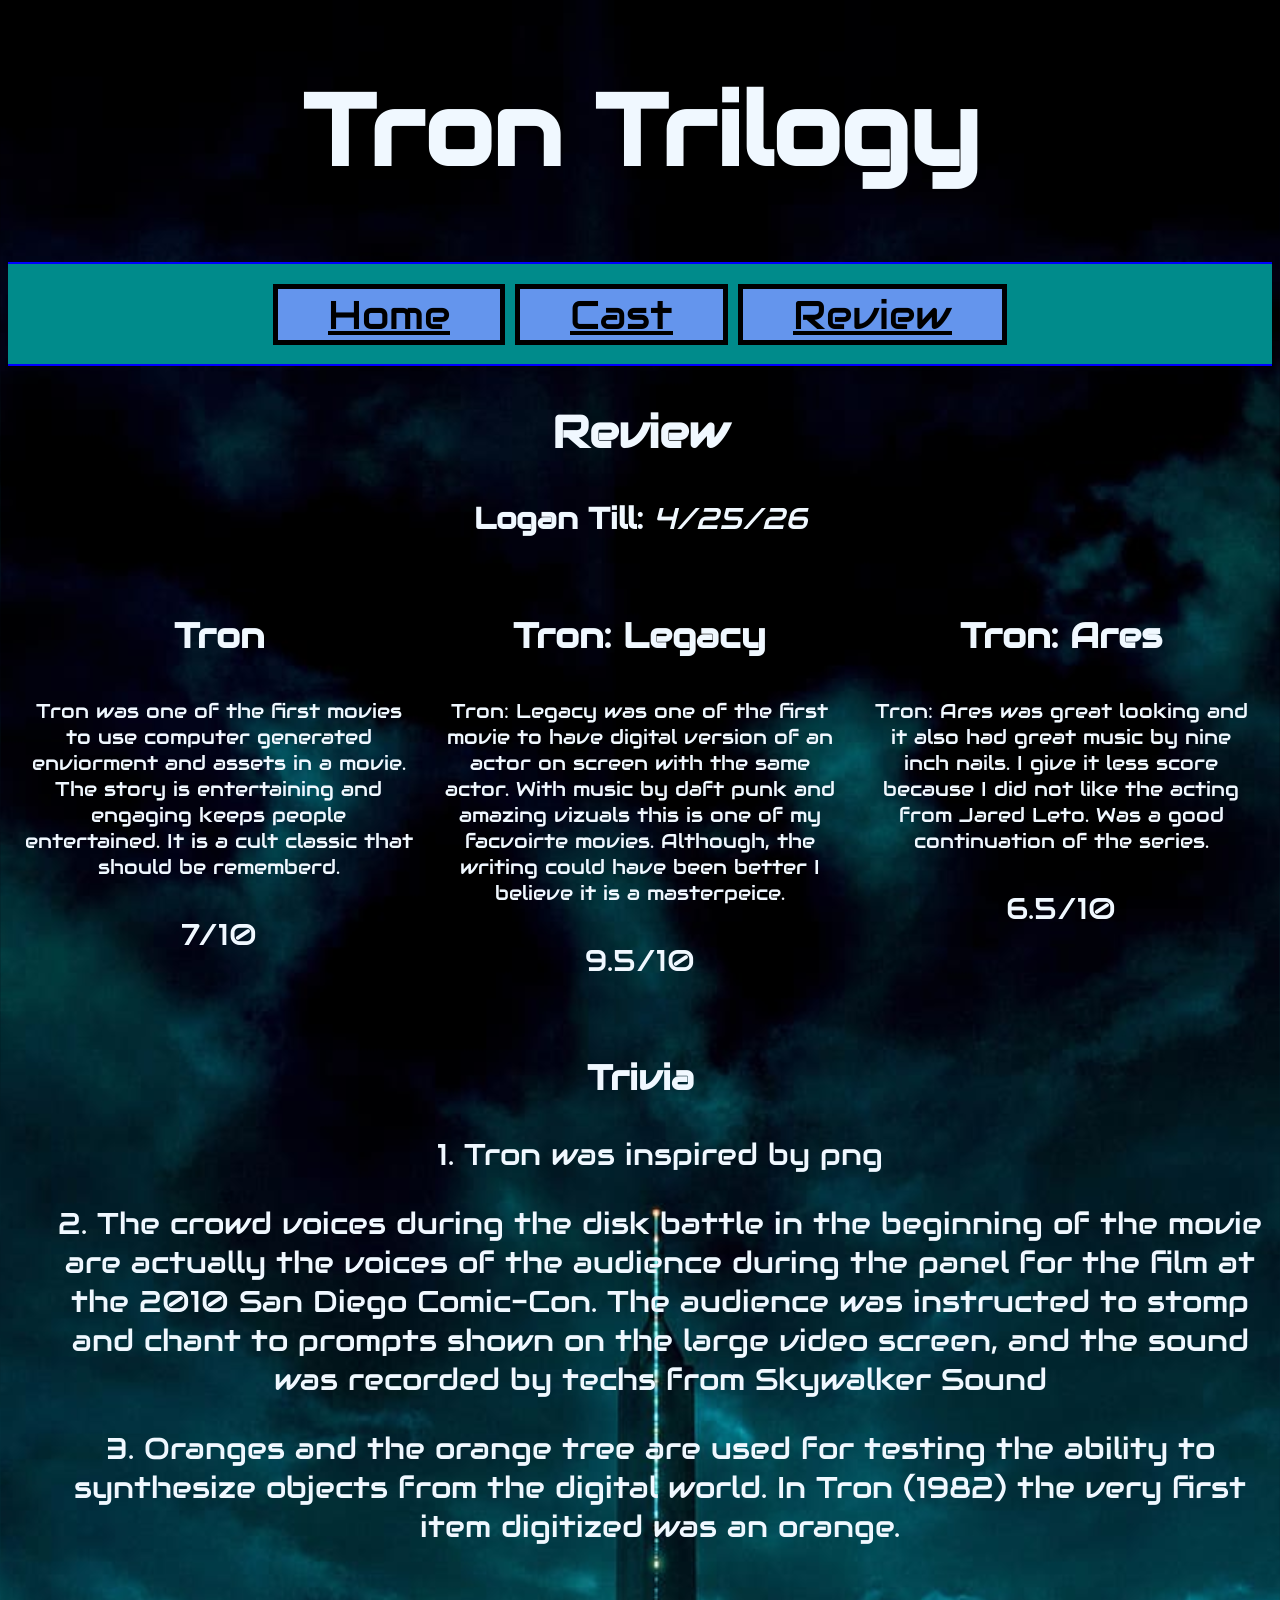
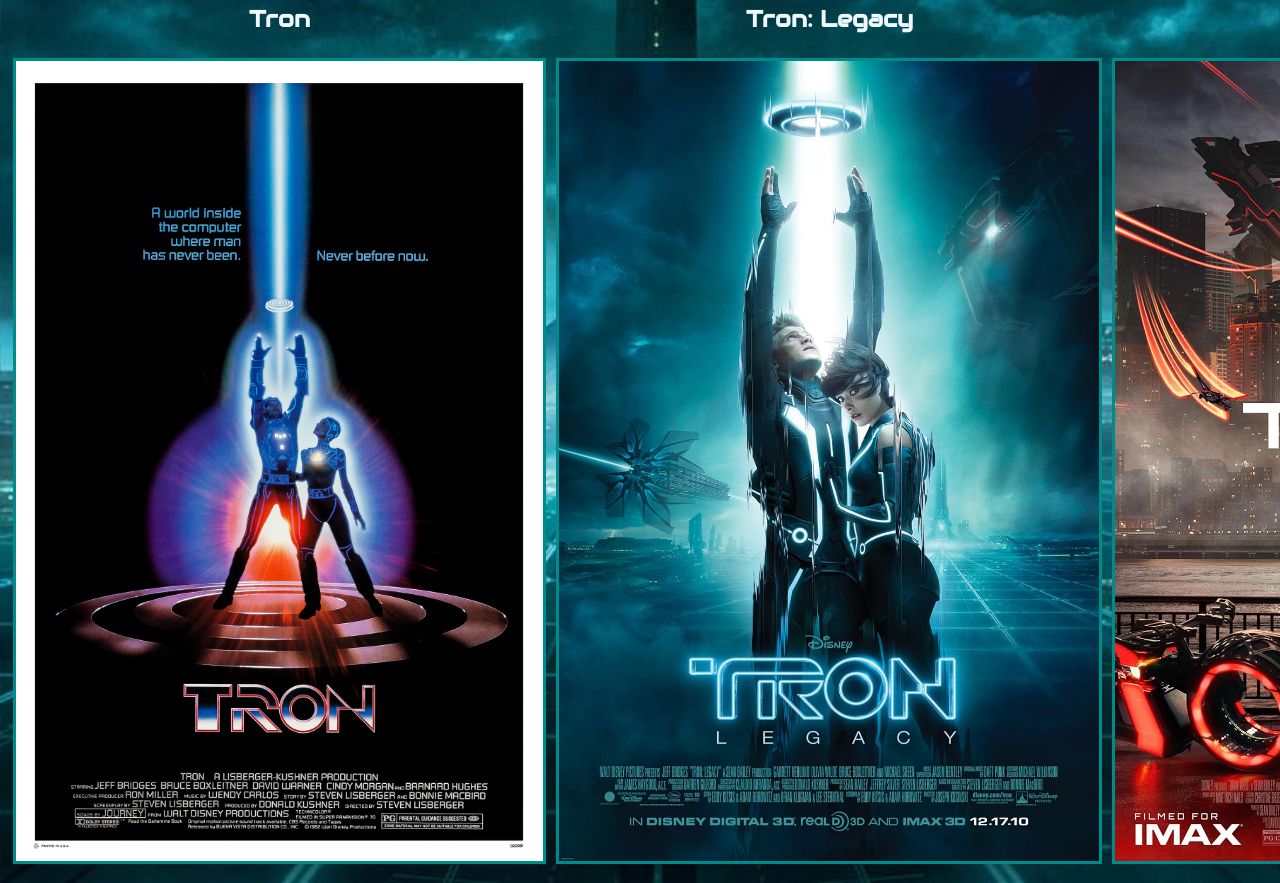
<file: w4-movie/pages/review.html>
<!DOCTYPE html>
<html lang="en">
<head>
    <meta charset="UTF-8">
    <meta name="viewport" content="width=device-width, initial-scale=1.0">
    <meta author="Logan">
    <title>Midterm</title>
    <link rel="stylesheet" href="../css/review.css">
    <link rel="preconnect" href="https://fonts.googleapis.com">
    <link rel="preconnect" href="https://fonts.gstatic.com" crossorigin>
    <link href="https://fonts.googleapis.com/css2?family=Audiowide&display=swap" rel="stylesheet">
</head>
<body>
    <div id="container">

        <div id="header">
            <h1>Tron Trilogy</h1>
        </div>

        <div id="nav">
             <a href="../index.html"class="nav-btn">Home</a>
            <a href="cast.html"class="nav-btn">Cast</a>
            <a href="review.html"class="nav-btn">Review</a>

        </div>
        <div id="content">
            <h2>Review</h2>
            <p><b> Logan Till: </b> <i> 4/25/26</i></p>
            <div id="flex">
            
            <div class="review">
                <h3>Tron</h3>
                <p class="title">Tron was one of the first movies to use computer generated enviorment and assets in a movie. The story is entertaining and engaging keeps people entertained. It is a cult classic that should be rememberd. </p>
                <p>7/10</p>

                

            </div>
            <div class="review">
                <h3>Tron: Legacy</h3>
                <p class="title">Tron: Legacy was one of the first movie to have digital version of an actor on screen with the same actor. With music by daft punk and amazing vizuals this is one of my facvoirte movies. Although, the writing could have been better I believe it is a masterpeice.</p>
                <p>9.5/10</p>
                

            </div>
            <div class="review">
                <h3>Tron: Ares</h3>
                <p class="title">Tron: Ares was great looking and it also had great music by nine inch nails. I give it less score because I did not like the acting from Jared Leto. Was a good continuation of the series. </p>
                <p>6.5/10</p>
                

            </div>
            


        </div>

        <div id="info"> 
            <h3>Trivia</h3>
            <ol>1. Tron was inspired by png</ol>
            <ol>2. The crowd voices during the disk battle in the beginning of the movie are actually the voices of the audience during the panel for the film at the 2010 San Diego Comic-Con. The audience was instructed to stomp and chant to prompts shown on the large video screen, and the sound was recorded by techs from Skywalker Sound</ol>
            <ol>3. Oranges and the orange tree are used for testing the ability to synthesize objects from the digital world. In Tron (1982) the very first item digitized was an orange.</ol>

        </div>

        <div id="footer">
            <div id="flex">
            <div class="title">
                <h3>Tron</h3>
                <a href="https://www.imdb.com/title/tt0084827/?ref_=fn_t_2"  > <img  class="images" src="../images/TronPoster.jpg"></a> 
            
            </div>
            <div class="title">
                <h3>Tron: Legacy</h3>
                <a href="https://www.imdb.com/title/tt1104001/?ref_=nv_sr_srsg_0_tt_7_nm_1_in_0_q_tron%20le" > <img  class="images"  src="../images/TronLegPoster.jpg"></a> 
                
            </div>
            <div class="title">
                <h3>Tron: Ares</h3>
                <a href="https://www.imdb.com/title/tt6604188/?ref_=fn_t_1"> <img  class="images" src="../images/TronAresPoster.jpg"></a> 
                
            </div>
            </div>

        

        </div>

    </div>

</body>
</html>
</file>
<file: w4-movie/css/review.css>
body{
    background-image: url("../images/Background.jpg") ;
    background-size:100%;
    text-align:center;
}

#header{
    text-align:center;
    font-size: 50px;
    color:aliceblue;
    font-family:Audiowide;
}
#nav{
    height:50px;
    font-size: 40px ;
    text-align:center;
    border-top: 2px solid blue;
    border-bottom: 2px solid blue;
    padding-top: 25px;
    padding-bottom: 25px;
    background: darkcyan;
    
}
.nav-btn{
      background-color: cornflowerblue;
      border: 5px solid black;
    text-align:center;
    padding-left: 50px;
    padding-right: 50px;
    color:Black;
    font-family:Audiowide;
    
      
}
#content{
    text-align: center;
    font-size: 30px;
    color:aliceblue;
    font-family:Audiowide;
    
}
.character{
    text-align: center;
    padding: 5px;
    font-size: 20px;
    color:aliceblue;
    font-family:Audiowide;
    
}
#flex{
    display:flex;
    text-align: center
}
.review{
    
    flex: 33.33%; 
    padding: 10px;
    
}
.title{
    flex: 33.33%; 
    padding: 5px;
    font-size: 20px;
    text-align: center
    
}



.images{
    
    height: 800px;
    border: 3px solid darkcyan;
    text-align: center;

}
.info{
    text-align: center;
    font-size: 20px;
    color:aliceblue;
    font-family:Audiowide;
}
</file>
